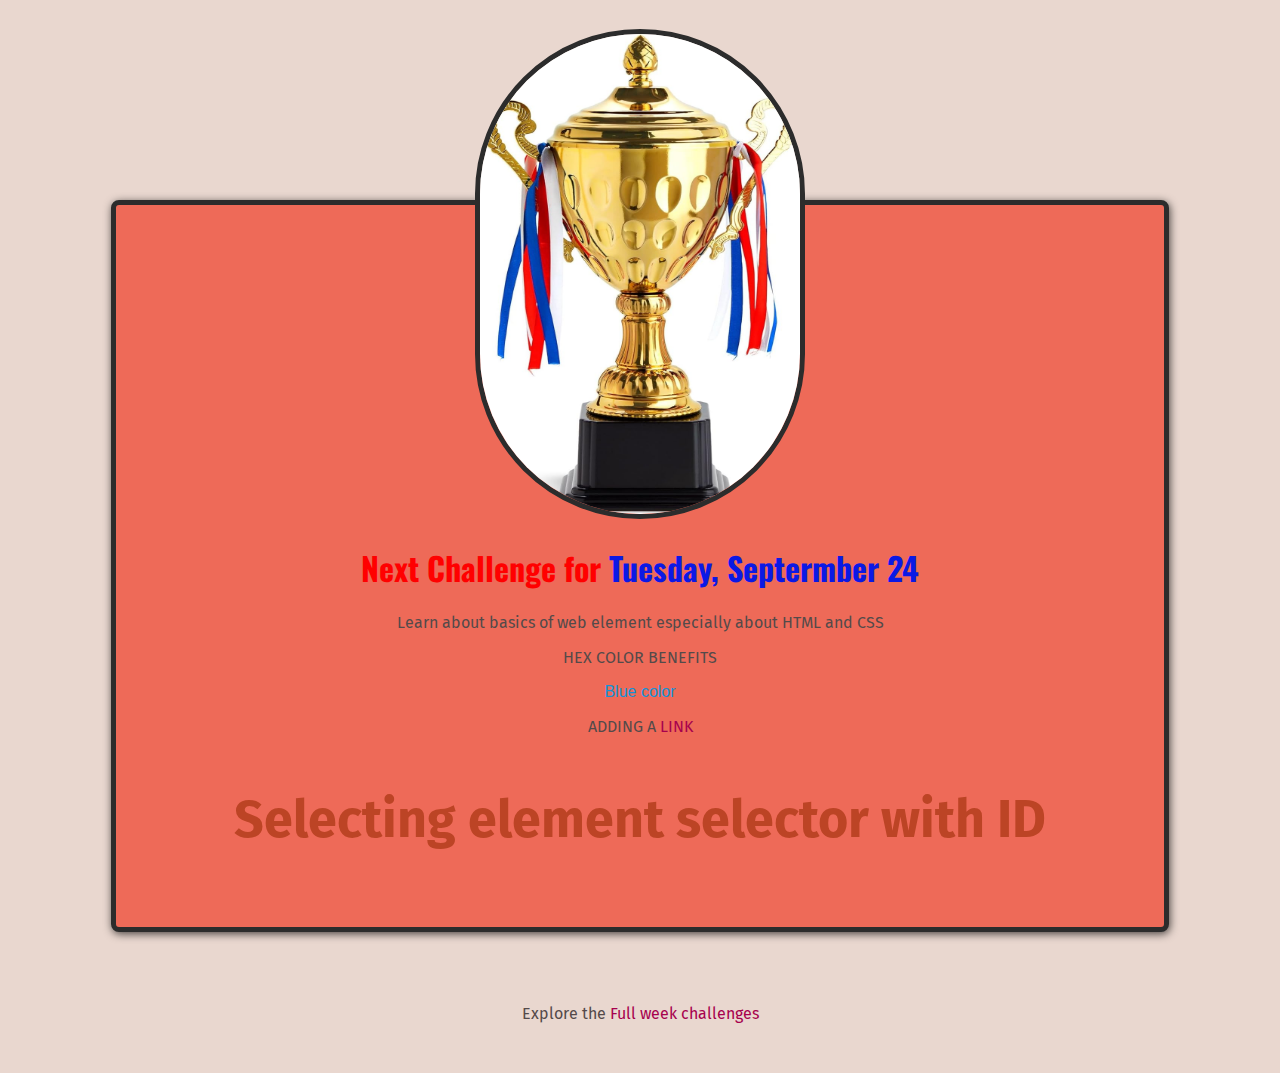
<file: Chapter 2/index.html>
<!DOCTYPE html>
<html lang="en">
  <head>
    <meta charset="UTF-8" />
    <link rel="preconnect" href="https://fonts.googleapis.com" />
    <link rel="preconnect" href="https://fonts.gstatic.com" crossorigin />
    <link
      href="https://fonts.googleapis.com/css2?family=Fira+Sans&family=Oswald:wght@200..700&display=swap"
      rel="stylesheet"
    />
    <!-- <style>  
    </style>> -->
    <link href="styles/styles.css" rel="stylesheet" />
    <title>WEB DEVELOPMENT CHAPTER 2</title>
  </head>
  <body>
    <div id="main-section">
      <img src="images/Trophy.jpg" alt="Challenger trophy image" />
      <h1>Next Challenge for <span>Tuesday, Septermber 24</span></h1>
      <p>Learn about basics of web element especially about HTML and CSS</p>
      <p>HEX COLOR BENEFITS</p>
      <p
        style="
          font-family: sans-serif;
          text-align: center;
          color: rgb(17, 146, 215);
        "
      >
        Blue color
      </p>
      <p>ADDING A <a href="https://www.google.com/">LINK</a></p>
      <p id="id-selector">Selecting element selector with ID</p>
    </div>
    <div id="footer-section">
      <p>
      Explore the
      <a href="full-week.html">Full week challenges</a>
    </p>
  </div>
  </body>
</html>
</file>
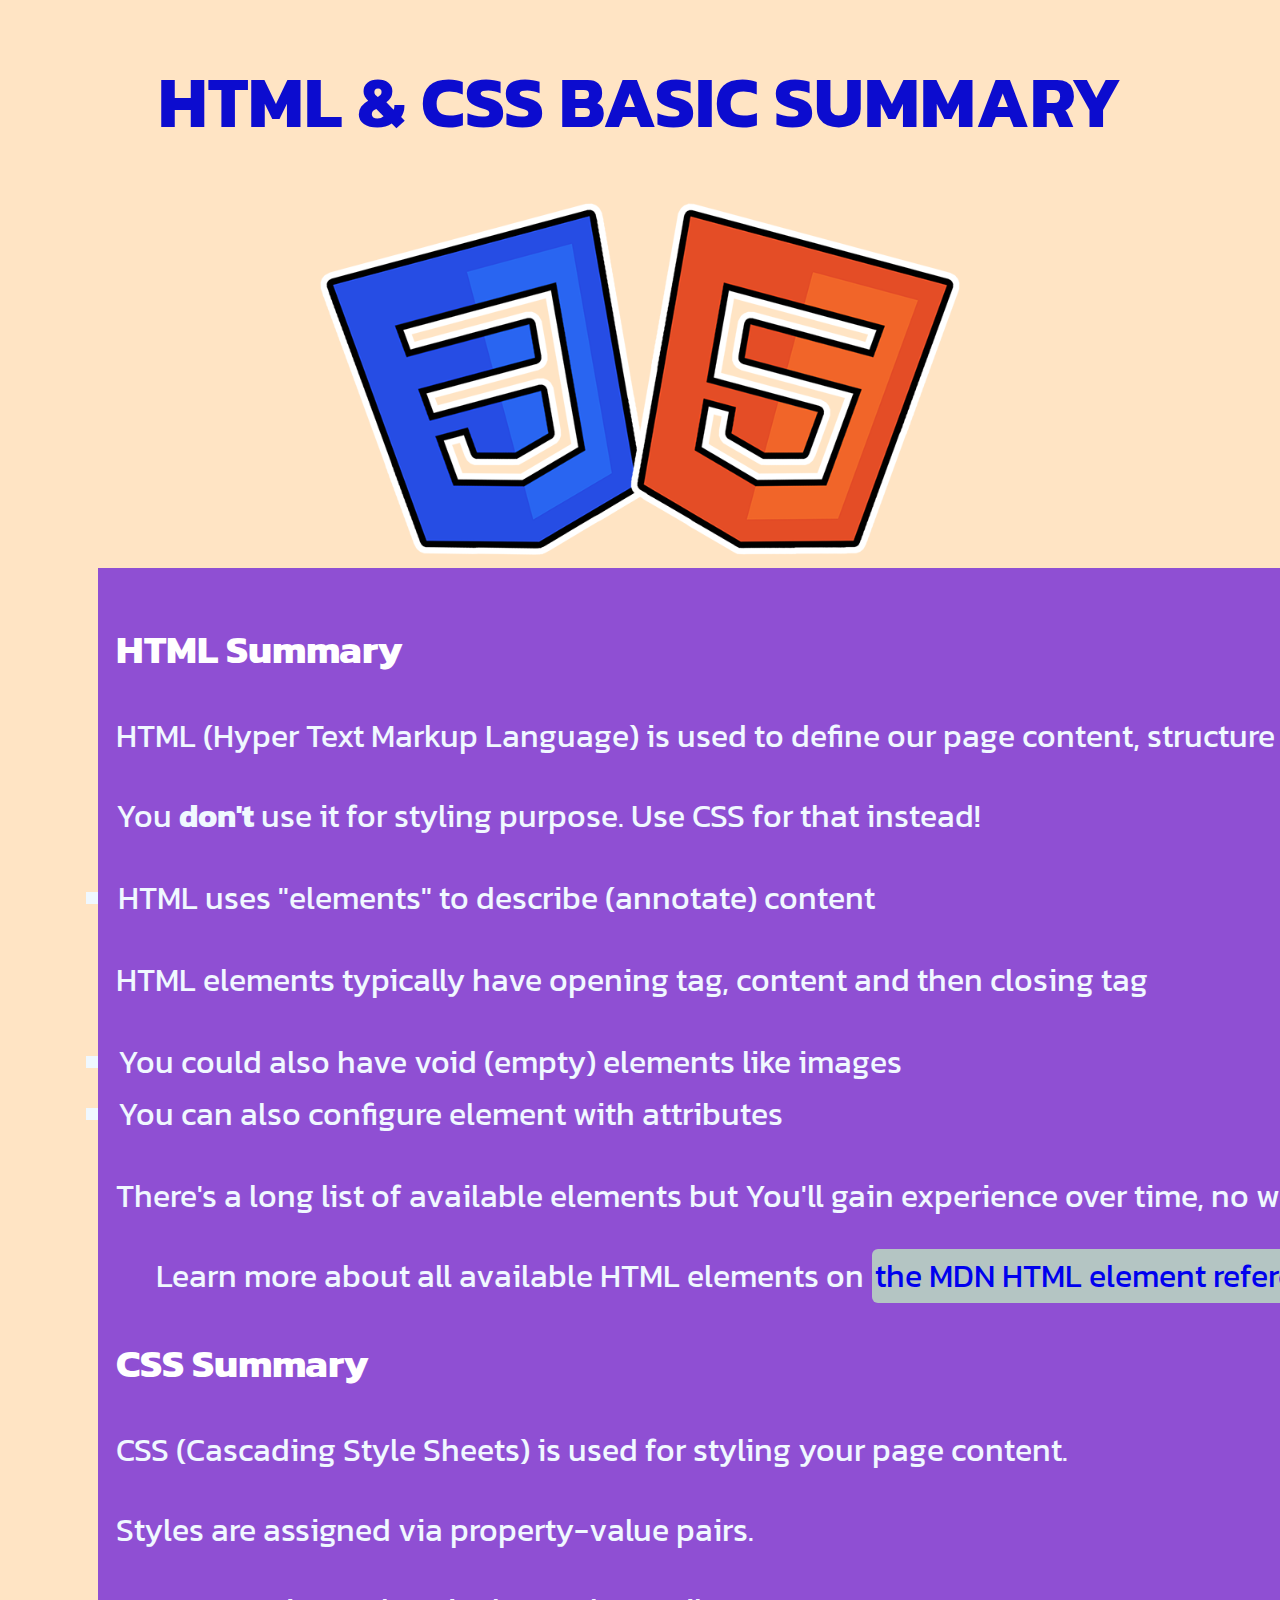
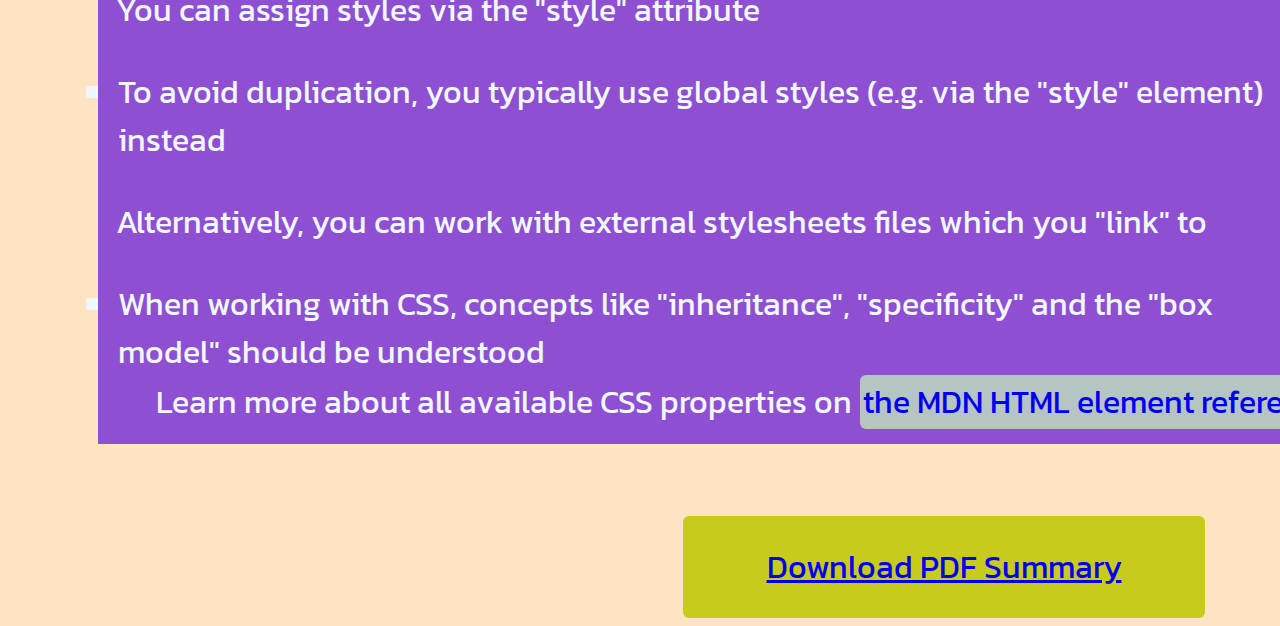
<file: Chapter 4 Assignment/index.html>
<!DOCTYPE html>
<html lang="en">
  <head>
    <meta charset="UTF-8" />
    <meta name="viewport" content="width=device-width, initial-scale=1.0" />
    <link rel="preconnect" href="https://fonts.googleapis.com" />
    <link rel="preconnect" href="https://fonts.gstatic.com" crossorigin />
    <link
      href="https://fonts.googleapis.com/css2?family=Kanit:ital,wght@0,100;0,200;0,300;0,400;0,500;0,600;0,700;0,800;0,900;1,100;1,200;1,300;1,400;1,500;1,600;1,700;1,800;1,900&family=Pirata+One&display=swap"
      rel="stylesheet"
    />
    <title>HTML & CSS BASIC SUMMARY</title>
    <link href="Styles/styles.css" rel="stylesheet" />
  </head>
  <body>
    <header>
      <h1>HTML & CSS BASIC SUMMARY</h1>
      <img src="images/html-css.png" alt="html-css Logo" />
      <main>
      <div>
        <h2>HTML Summary</h2>
        <span
          >HTML (Hyper Text Markup Language) is used to define our page content,
          structure and meaning.</span
        >
        <p>
          You <strong>don't</strong> use it for styling purpose. Use CSS for
          that instead!
        </p>
        <li>HTML uses "elements" to describe (annotate) content</li>
        <p>
          HTML elements typically have opening tag, content and then closing tag
        </p>
        <li>You could also have void (empty) elements like images</li>
        <li>You can also configure element with attributes</li>
        <p>
          There's a long list of available elements but You'll gain experience
          over time, no worries
        </p>
        <span class="reference"
          >Learn more about all available HTML elements on
          <a href="https://developer.mozilla.org/en-US/docs/Web/HTML">the MDN HTML element reference</a></span
        >
      </div>
      <div>
        <h2>CSS Summary</h2>
        <span
          >CSS (Cascading Style Sheets) is used for styling your page
          content.</span
        >
        <p>Styles are assigned via property-value pairs.</p>
        <p>You can assign styles via the "style" attribute</p>
        <li>
          To avoid duplication, you typically use global styles (e.g. via the
          "style" element) instead
        </li>
        <p>
          Alternatively, you can work with external stylesheets files which you
          "link" to
        </p>
        <li>
          When working with CSS, concepts like "inheritance", "specificity" and
          the "box model" should be understood
        </li>
        <span class="reference"
          >Learn more about all available CSS properties on
          <a href="https://developer.mozilla.org/en-US/docs/Web/CSS">the MDN HTML element reference</a></span
        >
      </div>
    </main>
    </header>
    <footer>
      <p><a href="https://github.com/academind/100-days-of-web-development/blob/9e14b5efeab95b6d34b5f0a7966c937e56d71427/extra-files/html-css-basics-summary.pdf" target="_blank">Download PDF Summary</a></p>
    </footer>
  </body>
</html>
</file>
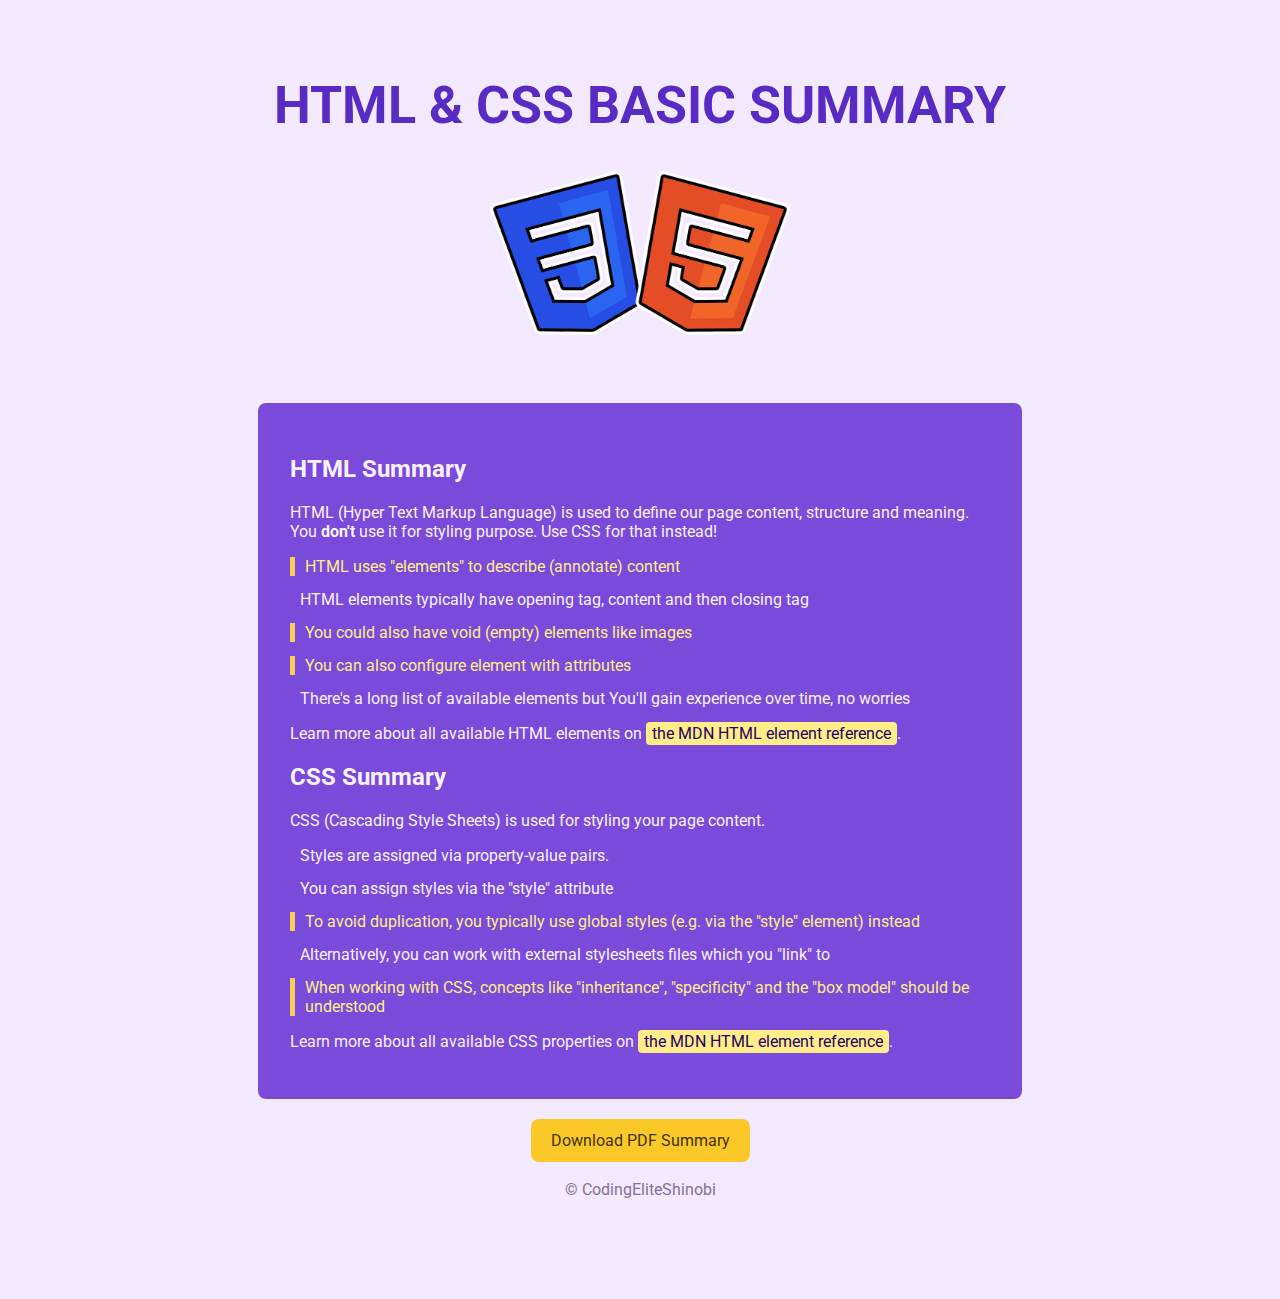
<file: Chapter 4 Assingment sol/index.html>
<!DOCTYPE html>
<html lang="en">
  <head>
    <meta charset="UTF-8" />
    <!--
    <meta name="viewport" content="width=device-width, initial-scale=1.0">
     -->
    <title>HTML & CSS BASIC SUMMARY</title>
    <link rel="preconnect" href="https://fonts.googleapis.com" />
    <link rel="preconnect" href="https://fonts.gstatic.com" crossorigin />
    <link
      href="https://fonts.googleapis.com/css2?family=Roboto:ital,wght@0,100;0,300;0,400;0,500;0,700;0,900;1,100;1,300;1,400;1,500;1,700;1,900&display=swap"
      rel="stylesheet"
    />
    <link rel="stylesheet" href="styles.css" />
  </head>
  <body>
    <header>
      <h1>HTML & CSS BASIC SUMMARY</h1>
      <img src="html-css.png" alt="HTML AND CSS logos" />
    </header>
    <main>
      <h2>HTML Summary</h2>
      <p>
        HTML (Hyper Text Markup Language) is used to define our page content,
        structure and meaning. You <strong>don't</strong> use it for styling
        purpose. Use CSS for that instead!
      </p>
      <ul id="html-list">
        <li class="extra-important">HTML uses "elements" to describe (annotate) content</li>
        <li>
          HTML elements typically have opening tag, content and then closing tag
        </li>
        <li class="extra-important">You could also have void (empty) elements like images</li>
        <li class="extra-important">You can also configure element with attributes</li>
        <li>
          There's a long list of available elements but You'll gain experience
          over time, no worries
        </li>
      </ul>
      <p>
        Learn more about all available HTML elements on
        <a href="https://developer.mozilla.org/en-US/docs/Web/HTML"
          >the MDN HTML element reference</a
        >.
      </p>

      <h2>CSS Summary</h2>
      <p>CSS (Cascading Style Sheets) is used for styling your page
        content.</p>
        <ul id="html-list2">
            <li>Styles are assigned via property-value pairs.</li>
            <li>You can assign styles via the "style" attribute</li>
            <li class="extra-important">To avoid duplication, you typically use global styles (e.g. via the
                "style" element) instead</li>
            <li>Alternatively, you can work with external stylesheets files which you
                "link" to</li>
            <li class="extra-important"> When working with CSS, concepts like "inheritance", "specificity" and
                the "box model" should be understood</li>
        </ul>
        <p>Learn more about all available CSS properties on
            <a href="https://developer.mozilla.org/en-US/docs/Web/CSS">the MDN HTML element reference</a>.</p>
    </main>
    <footer>
      <a href="https://github.com/academind/100-days-of-web-development/blob/9e14b5efeab95b6d34b5f0a7966c937e56d71427/extra-files/html-css-basics-summary.pdf" 
      target="_blank" id="button">Download PDF Summary</ahref></a>
      <p>© CodingEliteShinobi</p>
    </footer>
  </body>
</html>
</file>
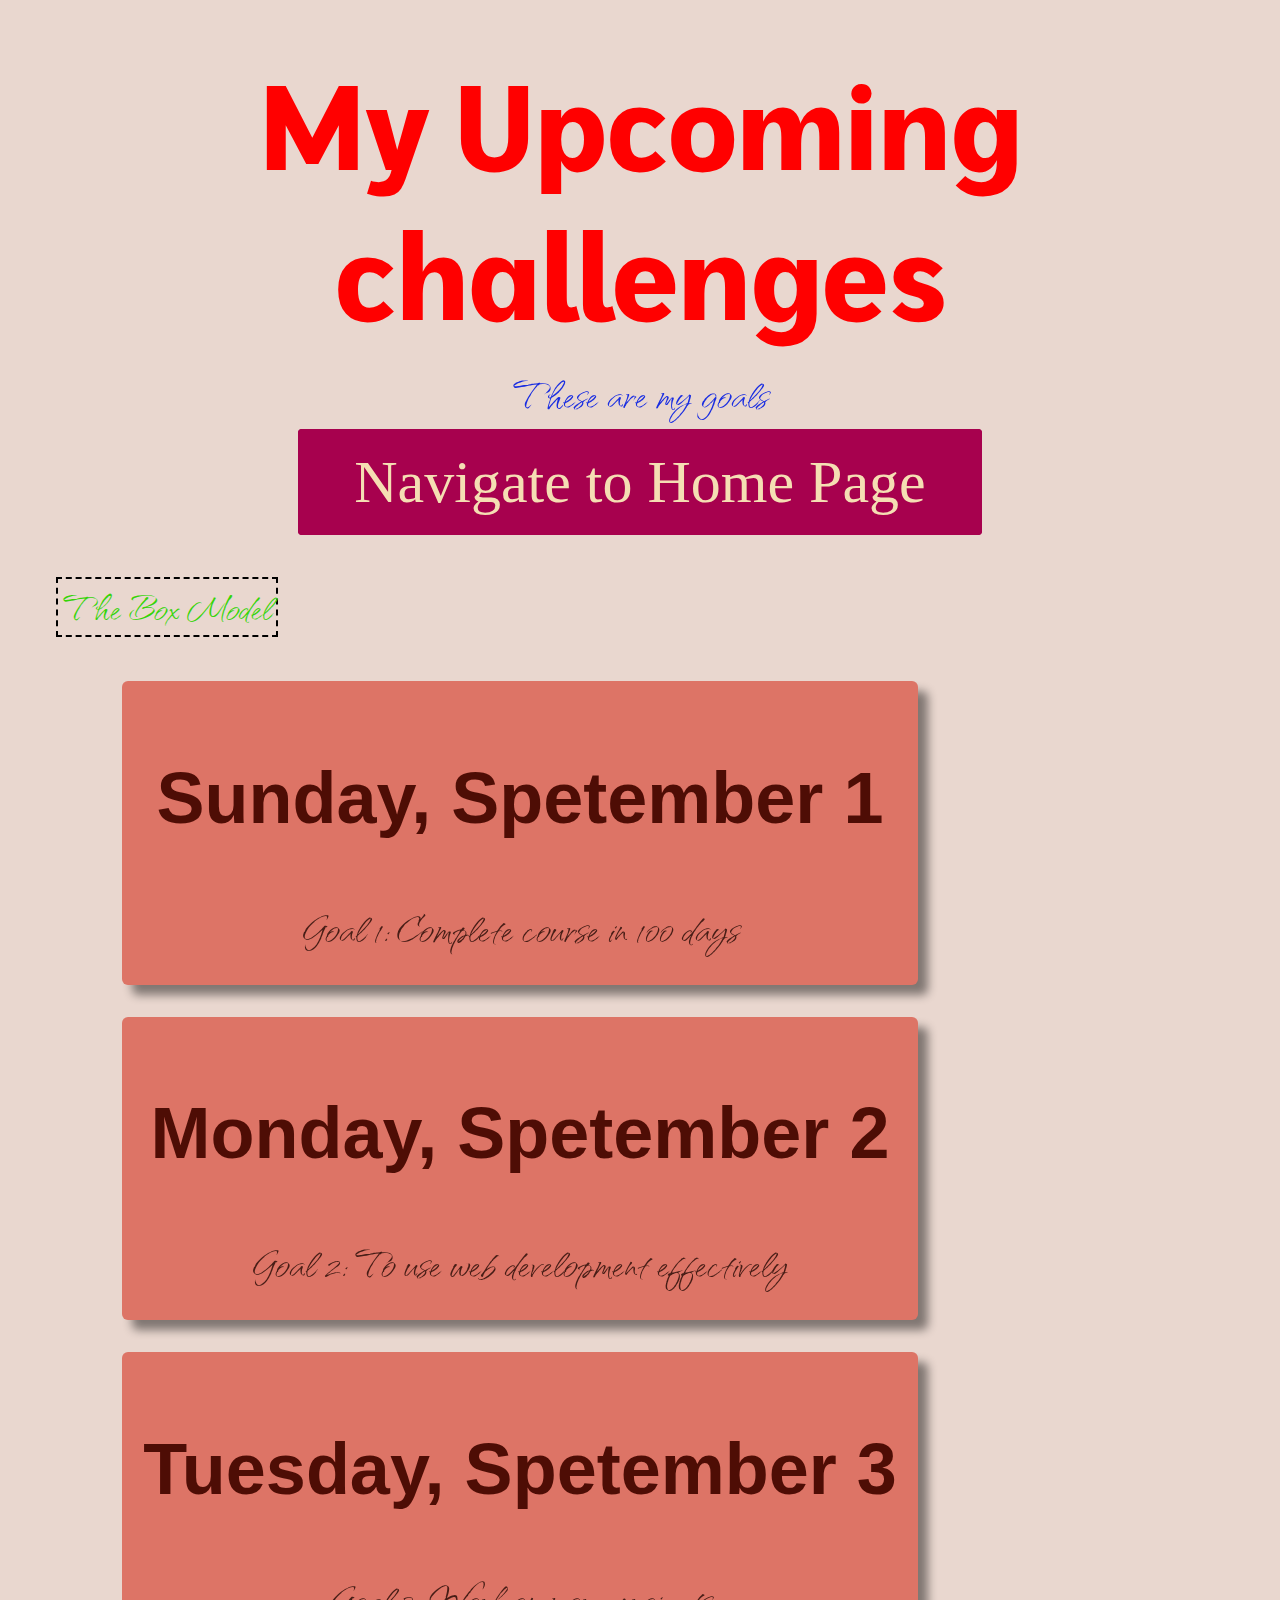
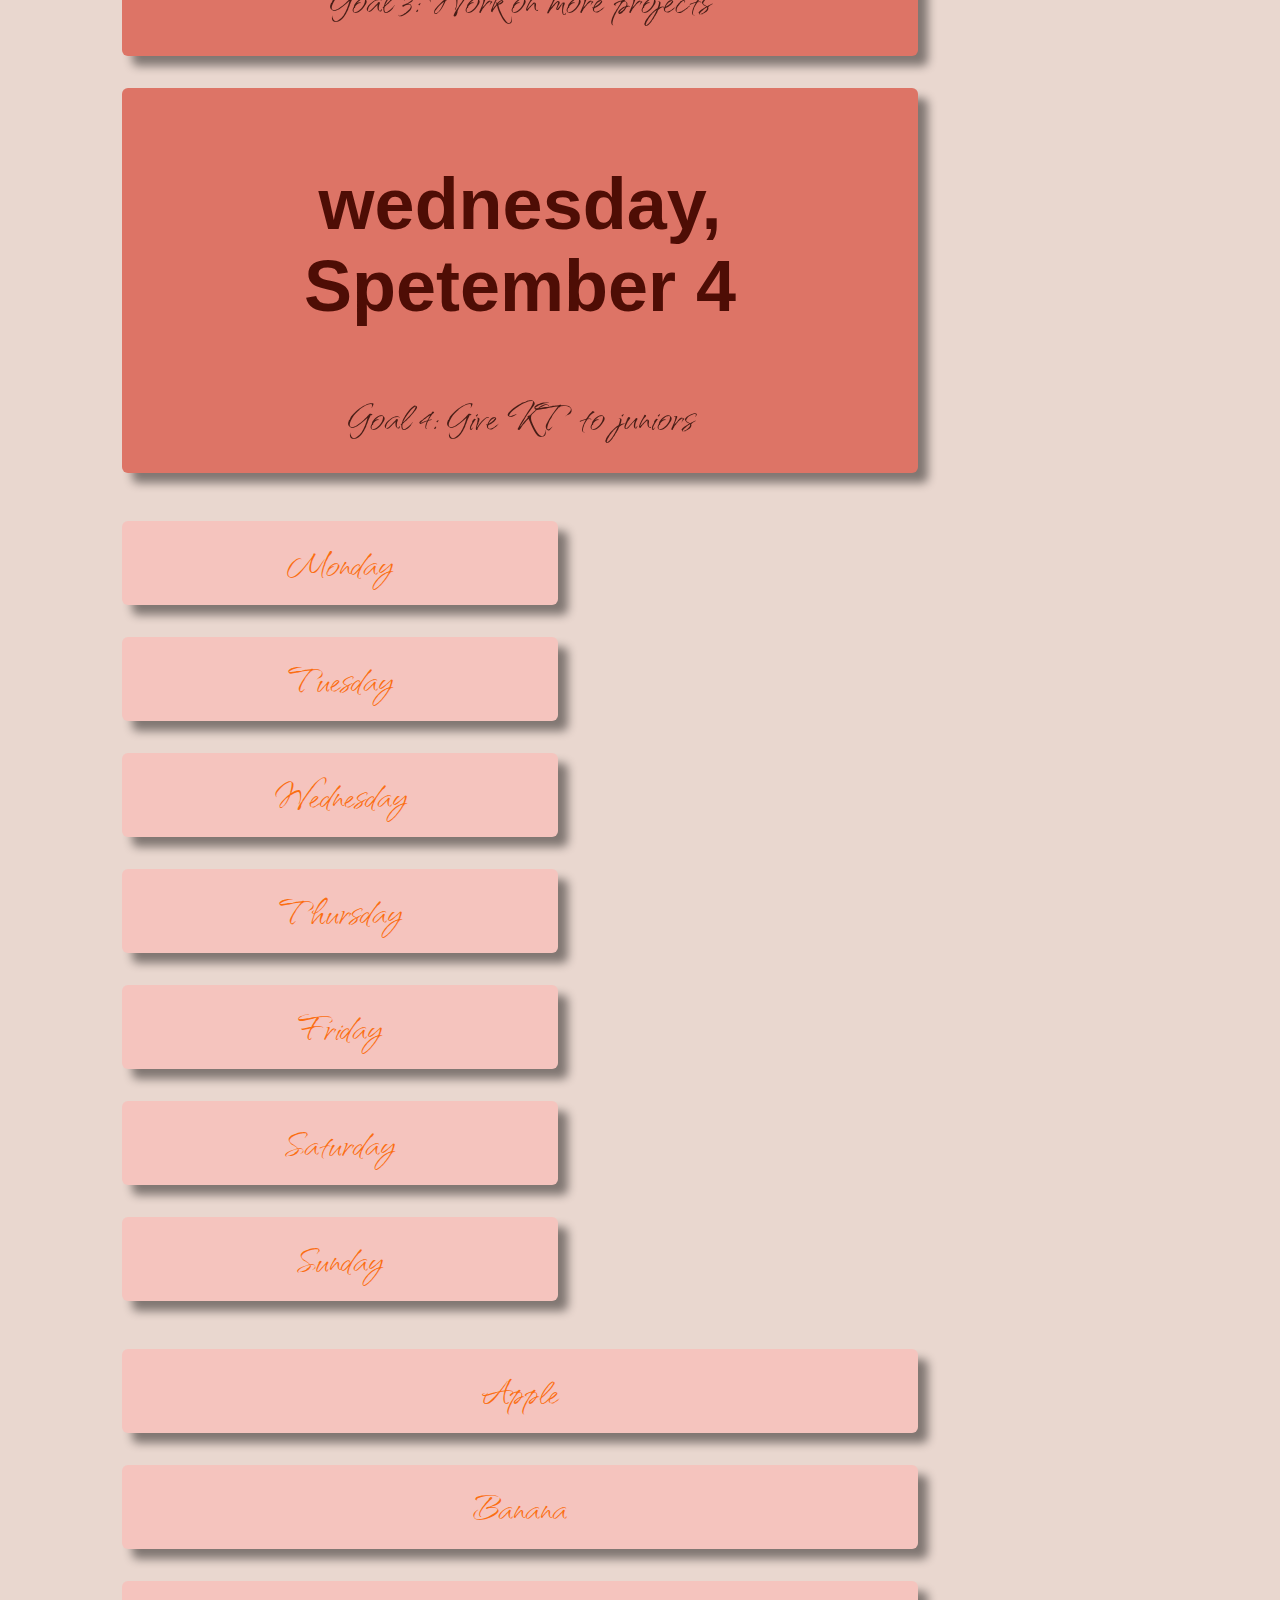
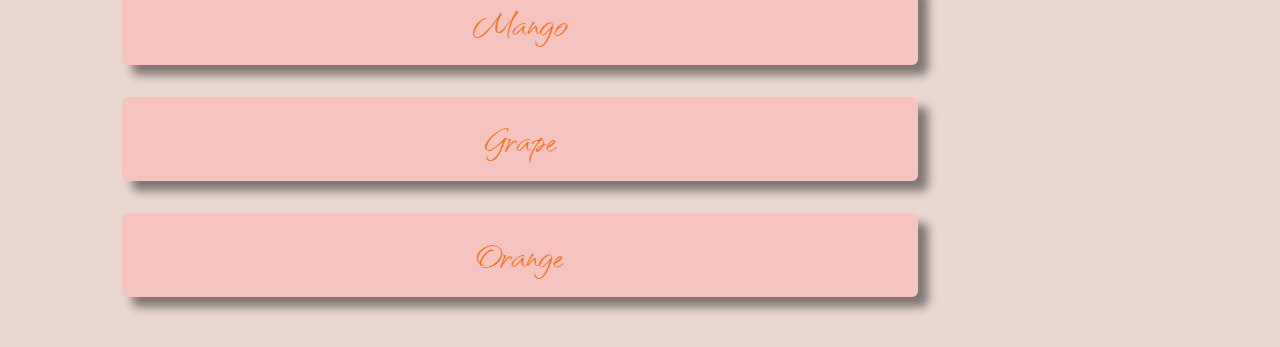
<file: Chapter 2/full-week.html>
<!DOCTYPE html>
<html lang="en">
  <head>
    <meta charset="UTF-8" />
    <meta name="viewport" content="width=device-width, initial-scale=1.0" />
    <!-- responsive websites, usefull for mobile phones-->
    <title>Upcoming challenges</title>
    <link href="styles/shared.css" rel="stylesheet" />
    <link href="styles/full-week-styles.css" rel="stylesheet" />
    <link rel="preconnect" href="https://fonts.googleapis.com" />
    <link rel="preconnect" href="https://fonts.gstatic.com" crossorigin />
    <link
      href="https://fonts.googleapis.com/css2?family=Moderustic:wght@300..800&family=Qwitcher+Grypen:wght@700&display=swap"
      rel="stylesheet"
    />
  </head>
  <body>
    <header>
      <h1>My Upcoming challenges</h1>
      <p id="description">These are my goals</p>
      <a href="index.html"> Navigate to Home Page </a>
    </header>
    <main>
      <div>
      <span>
        The Box Model
      </span>
    </div>
    <div>
      <ul>
        <li class="highlight-goal">
          <h2>Sunday, Spetember 1</h2>
          <p class="daily-goal">Goal 1: Complete course in 100 days</p>
        </li>
        <li class="highlight-goal">
          <h2>Monday, Spetember 2</h2>
          <p class="daily-goal">Goal 2: To use web development effectively</p>
        </li>
        <li class="highlight-goal">
          <h2>Tuesday, Spetember 3</h2>
          <p class="daily-goal">Goal 3: Work on more projects</p>
        </li>
        <li class="highlight-goal">
          <h2>wednesday, Spetember 4</h2>
          <p class="daily-goal">Goal 4: Give KT to juniors</p>
        </li>
      </ol>
    </div>

    <div>
      <ol>
        <li>Monday</li>
        <li>Tuesday</li>
        <li>Wednesday</li>
        <li>Thursday</li>
        <li>Friday</li>
        <li>Saturday</li>
        <li>Sunday</li>
      </ol>

      <ul>
        <li>Apple</li>
        <li>Banana</li>
        <li>Mango</li>
        <li>Grape</li>
        <li>Orange</li>
      </ul>
    </div>
    </main>
  </body>
</html>
</file>
<file: Chapter 2/styles/styles.css>
body {
  text-align: center;
  background-color: rgb(233, 215, 207);
  margin: 50px;
}

#main-section{
  width: 1000px;
  margin: 200px auto 72px auto;
  background-color: rgb(238, 106, 88);
  padding: 24px;
  border: 5px solid rgb(44, 44, 44);
  border-radius: 8px;
  box-shadow: 1px 2px 8px rgba(0, 0, 0, 0.69);
}
h1 {
  font-family: "Oswald", sans-serif;
  color: red;
}

p {
  font-family: "Fira Sans", sans-serif;
  color: hwb(0 29% 67%);
}

a {
  color: rgb(167, 1, 78);
  text-decoration: none;
}

a:hover {
  text-decoration: underline;
}

#id-selector {
  /*id is unique */
  color: rgb(188, 68, 37);
  font-weight: bold;
  font-size: 52px;
}

img {
  width: 320px;
  height: 480px;
  border-radius: 240px;
  border: 5px solid rgb(44, 44, 44);
  margin-top: -200px;
}

span{
  color: rgb(11, 25, 229);
}
</file>
<file: Chapter 4 Assignment/Styles/styles.css>
body{
    font-size: 32px;
    font-family: 'Kanit', 'Times New Roman', Times, serif;
    color: aliceblue;
    background-color: bisque;
    text-align: center;
    
}

h1{
    font-size: 72px;
    color: rgb(12, 12, 207);
}

h2{
    font-size: 40px;
    color: white;
}

img{
    width: 640px;
    height: 351.2px;
}

header{
    text-align: center;
}

main{
    background-color: rgb(143, 79, 211);
    width: 180vh;
    padding: 2vh;
    border:10px;
    margin: 0px 10vh auto 10vh;
    border: 10vh;
}


div{
    text-align: left;
}

div span a{
    background-color: rgb(180, 197, 195);
    text-decoration: none;
    padding: 3px;
    border: 2px;
    margin: 1px;
    border-radius: 6px;
}

a:hover{
    text-decoration: underline;
    padding: 8px;
    border: 8px;
    margin: 4px;
}

li{
    list-style: square;
    list-style-position: outside;
    width: 1200px;
    padding: 2px;
 }

footer{
    text-align: center;
    
}

footer p{
    color: rgb(64, 36, 16);
    padding: 3vh;
    width: 52vh;
    margin: 8vh 10vh auto 75vh ;
    border: 5px;
    border-radius: 6px;
    background-color: rgb(200, 203, 27);
}

span.reference {
    margin-left: 40px;
}
</file>
<file: Chapter 4 Assingment sol/styles.css>
body{
    background-color: rgb(244, 234, 255);
    font-family: 'Roboto', sans-serif;
}

h1{
    font-size: 52px;
    color: rgb(88, 44, 196);
}

header{
    text-align: center;
    padding: 32px;
}

header img{
    width: 300px;
}

main{
    background-color: rgb(122, 74, 218);
    padding: 32px;
    width: 700px;
    margin: 32px auto;
    border-radius: 8px;
    color: rgb(248,241,255);
}

ul{
    margin: 0px;
    padding: 0;
    list-style: none
}

li{
    margin: 14px 0;
    padding-left: 10px;
}

a{
    text-decoration: none;
    color: rgb(36, 3, 102);
    background-color: rgb(255, 237, 137);
    padding: 2px 6px;
    border-radius: 4px;
}

a:hover, a:active{
    text-decoration: underline;
    background-color: rgb(255, 237, 137);
    padding: 4px 12px;
    border-radius: 6px;
    background-color: rgb(248, 194, 19);

}


footer{
    text-align: center;
    margin-bottom: 100px;
}

footer p{
    color: rgb(131, 113, 149);
    margin-top: 30px;
}

footer a{
    padding: 12px 20px;
    border-radius: 8px;
    background-color: rgb(250,201,39);
    color: rgb(66,51, 4);
}

footer a:hover, a:active{
    text-decoration: underline;
    background-color: rgb(255, 237, 137);
    padding: 12px 20px;
    border-radius: 6px;
    background-color: rgb(255, 194, 56);

}

.extra-important{
    color: rgb(255, 237, 137);
    border-left: 5px solid ;
    border-color: rgb(245, 207, 85);
}
</file>
<file: Chapter 2/styles/shared.css>
body {
  text-align: center;
  background-color: rgb(233, 215, 207);
  margin: 50px;
}
h1 {
  font-family: "Oswald", sans-serif;
  color: red;
}

p {
  font-family: "Fira Sans", sans-serif;
  color: hwb(0 29% 67%);
  margin-bottom: 36px;
}

a {
  color: rgb(167, 1, 78);
  text-decoration: none;
}

a:hover {
  text-decoration: underline;
}

#id-selector {
  /*id is unique */
  color: rgb(188, 68, 37);
  font-weight: bold;
  font-size: 52px;
}

img {
  width: 320px;
  height: 480px;
  border-radius: 240px;
}
</file>
<file: Chapter 2/styles/full-week-styles.css>
body {
  font-size: 60px;
}

header{
    margin-bottom: 64px;
}

h1{
    font-family: 'Moderustic', sans-serif;
    color: red;
    margin: 10px;
}

p{
    font-family: 'Qwitcher Grypen', sans-serif;
    color: rgb(25, 45, 225);
    font-size: 52px;
}


div{
    text-align: left;
    font-family: 'Qwitcher Grypen', sans-serif;
    color: rgb(53, 212, 8);
    font-size: 48px;
}

ol{
    list-style: none;
    color: rgb(197, 194, 17);
    width: 500px;
    margin: 32 px auto 0 auto;
}

li{
    padding: 16px;
    text-align: center;
    list-style: none;
    color: rgb(251, 110, 17);
    background-color: rgb(245, 196, 190);
    border-radius: 6px;
    margin: 32px;
    box-shadow: 10px 10px 10px rgba(0, 0, 0, 0.45);
}

ul{
    list-style: square;
    list-style: none;
    color: rgb(197, 194, 17);
    width: 860px;
    margin: 32 px auto 0 auto;
}

a{
    background-color: rgb(167, 1, 78);
    color: wheat;
    border: 8px solid rgb(167, 1, 78);
    border-radius: 4px;
    padding: 12px 48px;
    display: inline;
}

a:hover{
    background-color: rgb(180, 12, 90);
}

span{
    text-align: center;
    padding: 2px 5px 2px 5px;
    border: 2px dashed black;
    margin: 8px 6px;
}

/* #description{
    margin-bottom: 30px;
} */

header p{
    margin-top: 8PX;
     margin-bottom: 20px;
     padding: 5px;
}

h2{
    color: rgb(78, 13, 5);
    font-family: 'Oswald', sans-serif;
}

main p{
    margin: 12px;
    color: rgb(71, 29, 22);
}

/* .daily-goal{
     margin: 12px;
    color: rgb(71, 29, 22);
} */

.highlight-goal{
    background-color: rgb(221, 116, 102);
}
</file>
